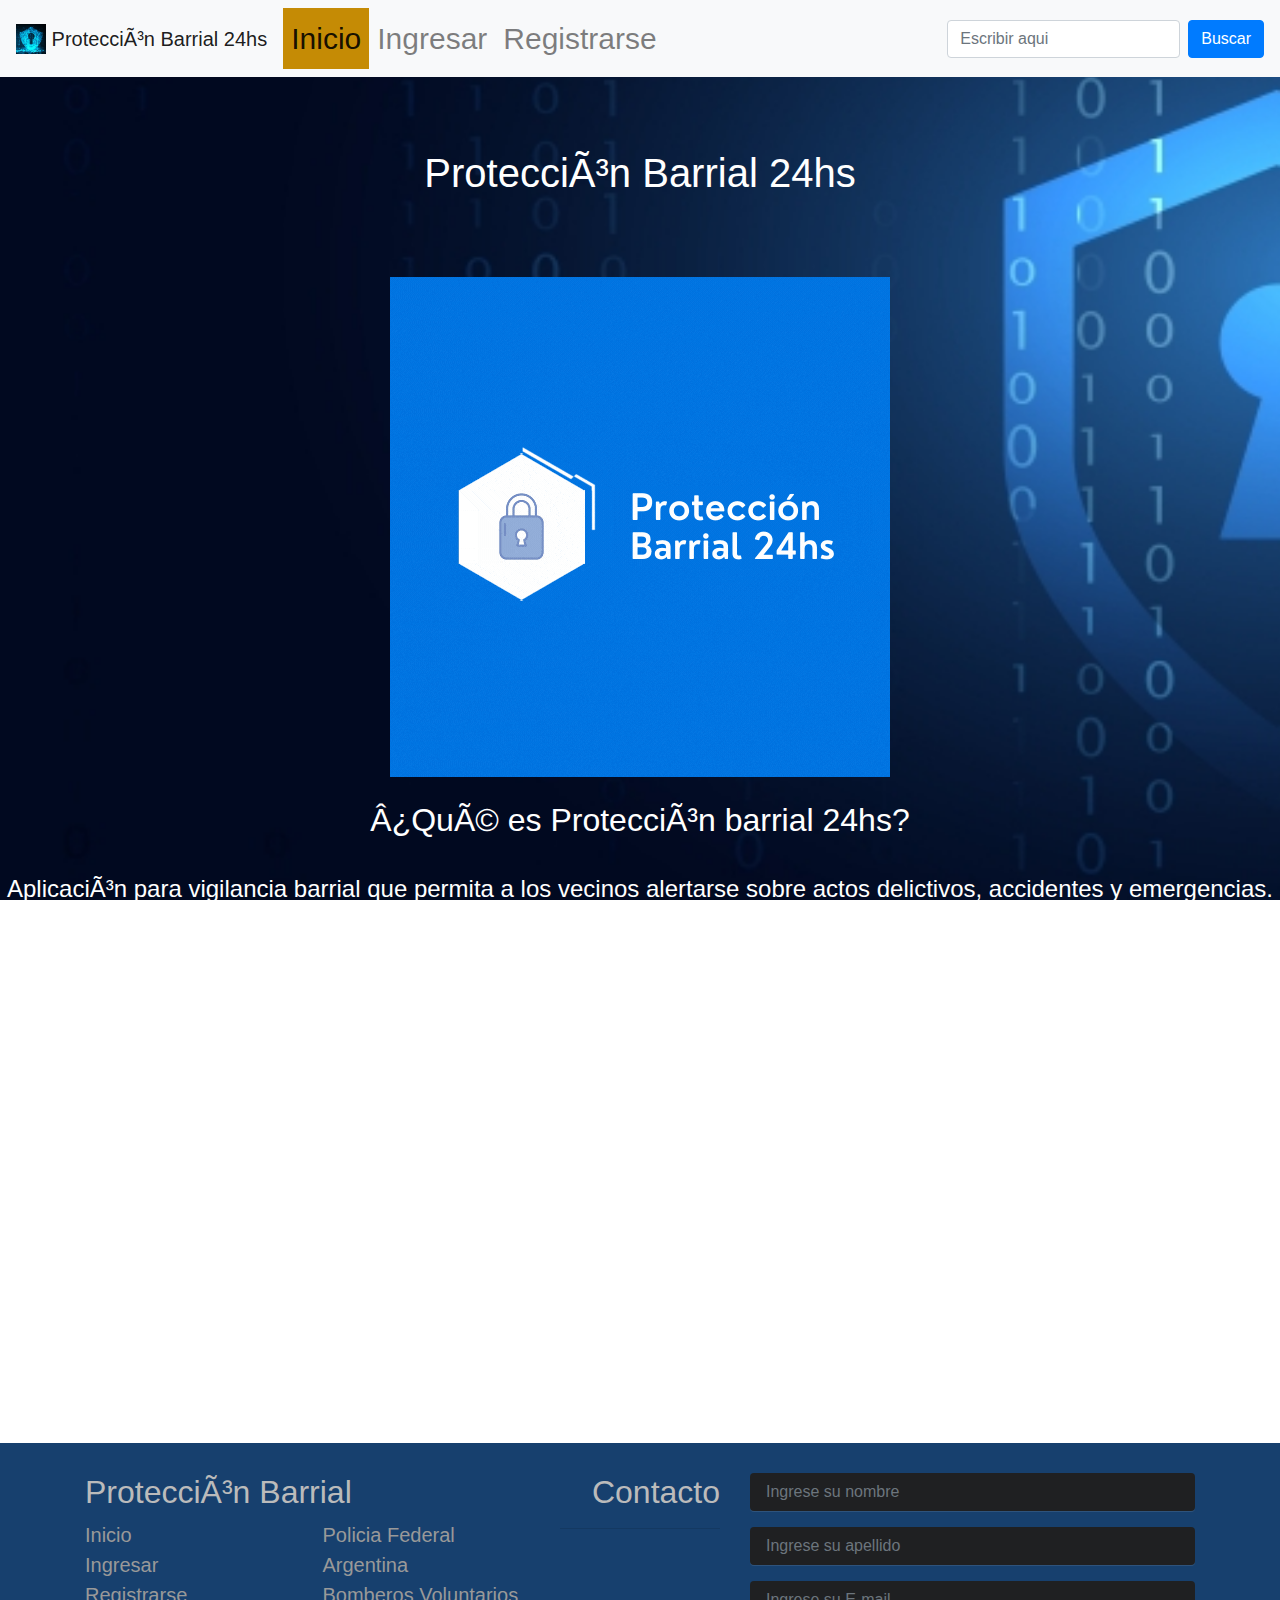
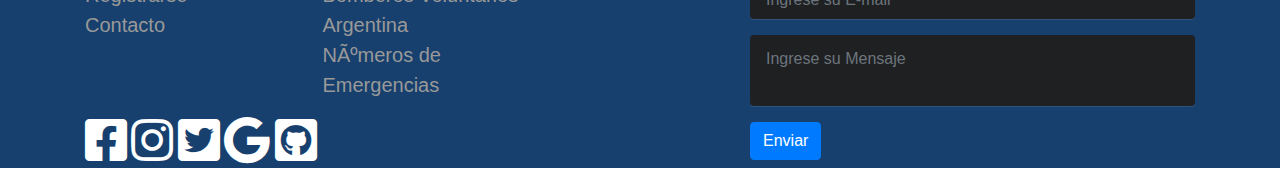
<file: proteccion_barrial/index.html>
<!DOCTYPE hmtl>
<html>
  <head>
    <link rel="shortcut icon" href="img/logoSeguridad.jpeg">
    <meta http-equiv=”Content-Type” content=”text/html; charset=UTF-8″ />
    <html lang="es"></html>
    <meta name="description" content="Protección Barrial APP, una aplicación para mejorar la seguridad en los barrios.">
    <meta name="keywords" content="Protección Barrial APP, seguridad, barrios, seguridad barrial, aplicación seguridad">
    <link rel="stylesheet" href="css/styles.css">
    <title>Inicio - Protección Barrial</title>
    <meta name="viewport" content="width=device-width, initial-scale=1">
    <link rel="stylesheet" href="https://use.fontawesome.com/releases/v5.10.2/css/all.css">
    <!-- agrego bootstrap-->
    <link rel="stylesheet" href="https://stackpath.bootstrapcdn.com/bootstrap/4.4.1/css/bootstrap.min.css">
    <script src="https://code.jquery.com/jquery-3.4.1.slim.min.js"></script>
    <script src="https://cdn.jsdelivr.net/npm/popper.js@1.16.0/dist/umd/popper.min.js"></script>
    <script src="https://stackpath.bootstrapcdn.com/bootstrap/4.4.1/js/bootstrap.min.js"></script>
  </head>
  <div align="center">
  
    <body>
      <header>
        <!-- Menú y titulo-->
        <nav class="navbar navbar-expand-lg navbar-light bg-light">
          <a class="navbar-brand" href="index.html">
            <img src="img/logoSeguridad.jpeg" width="30" height="30" class="d-inline-block align-top" alt="">
            Protección Barrial 24hs
          </a>
          <button class="navbar-toggler" type="button" data-toggle="collapse" data-target="#navbarSupportedContent" aria-controls="navbarSupportedContent" aria-expanded="false" aria-label="Toggle navigation">
            <span class="navbar-toggler-icon"></span>
          </button>
        
          <div class="collapse navbar-collapse" id="navbarSupportedContent">
            <ul class="navbar-nav mr-auto">
              
              <li class="nav-item">
                <a class="nav-link active" id="active" href="index.html">Inicio</a>
              </li>

              <li class="nav-item">
                <a class="nav-link" href="login.html">Ingresar</a>
              </li>
              
              <li class="nav-item">
                <a class="nav-link" href="registro.html">Registrarse</a>
              </li>
            </li>

          </ul>
            <form class="form-inline my-2 my-lg-0">
              <input class="form-control mr-sm-2" type="search" placeholder="Escribir aqui" aria-label="Search">
              <button class="btn btn-primary" type="submit">Buscar</button>
            </form>
          </div>
        </nav>
        <br></br> 
        <h1 >Protección Barrial 24hs</h1>
      
      </header>
      <!-- imagen e introducción -->
      <main>
      <br></br> 
      <br />
      <img src="img/App.gif" class="img-fluid" alt="App" title="Protección Barrial 24hs" />
      <br></br> 
      <h1 style="font-size:200%;">¿Qué es Protección barrial 24hs?</h1><br />
      <p style="font-size:150%;">
        Aplicación para vigilancia barrial que permita a los vecinos alertarse sobre actos delictivos, accidentes y emergencias.
        <br />Con accesos rápidos para comunicarse con servicios de emergencia  (Policía, Bomberos, Ambulancias,etc.).
        <br />También tendrá la posibilidad de compartir la ubicación en tiempo real si así lo desea o requiere. 

      </p>
      <br />
      </main>

      <!--  Google Maps -->
      <section>
        <div class="map-responsive">
          <iframe src="https://www.google.com/maps/embed?pb=!1m14!1m12!1m3!1d27238.85298104437!2d-64.18222762192842!3d-31.41807614885116!2m3!1f0!2f0!3f0!3m2!1i1024!2i768!4f13.1!5e0!3m2!1ses-419!2sar!4v1635097580269!5m2!1ses-419!2sar" width="400" height="300" style="border:0;" allowfullscreen="" loading="lazy"></iframe>
          </div>
      </section>

      <section>
        <p >Su <strong>seguridad</strong> es nuestra prioridad</p>
      </section>

       <!--footer  -->
       <footer class="footer">
        <div class="container">
            <div class="row">
                <div class="col-md-5">
                    <h2>Protección Barrial</h2>
                    <div class="row">
                        <div class="col-6">
                            <ul class="list-unstyled">
                                <li><a href="index.html">Inicio</a></li>
                                <li><a href="login.html">Ingresar</a></li>                                
                                <li><a href="registro.html">Registrarse</a></li>
                                <li><a href="contacto.html">Contacto</a></li>
                                
                            </ul>
                        </div>
                        <!--Enlaces de interes -->
                        <div class="col-6">
                            <ul class="list-unstyled">
                                <li ><a href="https://www.argentina.gob.ar/policia-federal-argentina" target="blank">Policia Federal Argentina</a></li>
                                <li ><a href="https://www.argentina.gob.ar/seguridad/bomberosvoluntarios" target="blank">Bomberos Voluntarios Argentina</a></li>
                                <li ><a href="https://www.argentina.gob.ar/tema/emergencias" target="blank">Números de Emergencias</a></li>
                            </ul>
                        </div> 
                        
                    </div>
                    <!-- Iconos de redes sociales-->
                    <a href="https://www.facebook.com/" target="_blank" class="fab fa-facebook-square" style="font-size: 48px; color: white;"></a>
                    <a href="https://www.instagram.com/?hl=es" target="_blank" class="fab fa-instagram" style="font-size: 48px; color: white;"></a>
                    <a href="https://twitter.com/iniciarsesion?lang=es" target="_blank" class="fab fa-twitter-square" style="font-size: 48px; color: white;"></a>
                    <a href="https://www.google.com/" target="_blank" class="fab fa-google" style="font-size: 48px; color: white;"></a>
                    <a href="https://github.com/" target="_blank" class="fab fa-github-square" style="font-size: 48px; color: white;"></a>
                    <br>
                   
                </div>
                <!-- Formulario de contacto en el footer-->
                <div class="col-md-2">
                    <h2 class="text-md-right">Contacto</h2>
                    <hr>
                </div>
                <div class="col-md-5">
                  <form>
                    <fieldset class="form-group">
                      <input type="text" class="form-control" id="nombre" placeholder="Ingrese su nombre" required>
                    </fieldset>
                    <fieldset class="form-group">
                    <input type="text" class="form-control" id="apellido" placeholder="Ingrese su apellido" required>
                    </fieldset>
                    <fieldset class="form-group">
                        <input type="email" class="form-control" id="email" placeholder="Ingrese su E-mail" required>
                    </fieldset>
                    <fieldset class="form-group">
                        <textarea class="form-control" id="mensaje" placeholder="Ingrese su Mensaje" required></textarea>
                    </fieldset>
                    <fieldset class="form-group text-xs-right ">
                      <button type="submit" class="btn btn-primary" onclick="validarContacto()">Enviar</button>
                    </fieldset>
                  </form>
                    
                </div>
            </div>
        </div>
    </footer>
    
    
    </body>
  </div>
  <script src="js/funcionesGrupo99.js"></script>
</html>
</file>
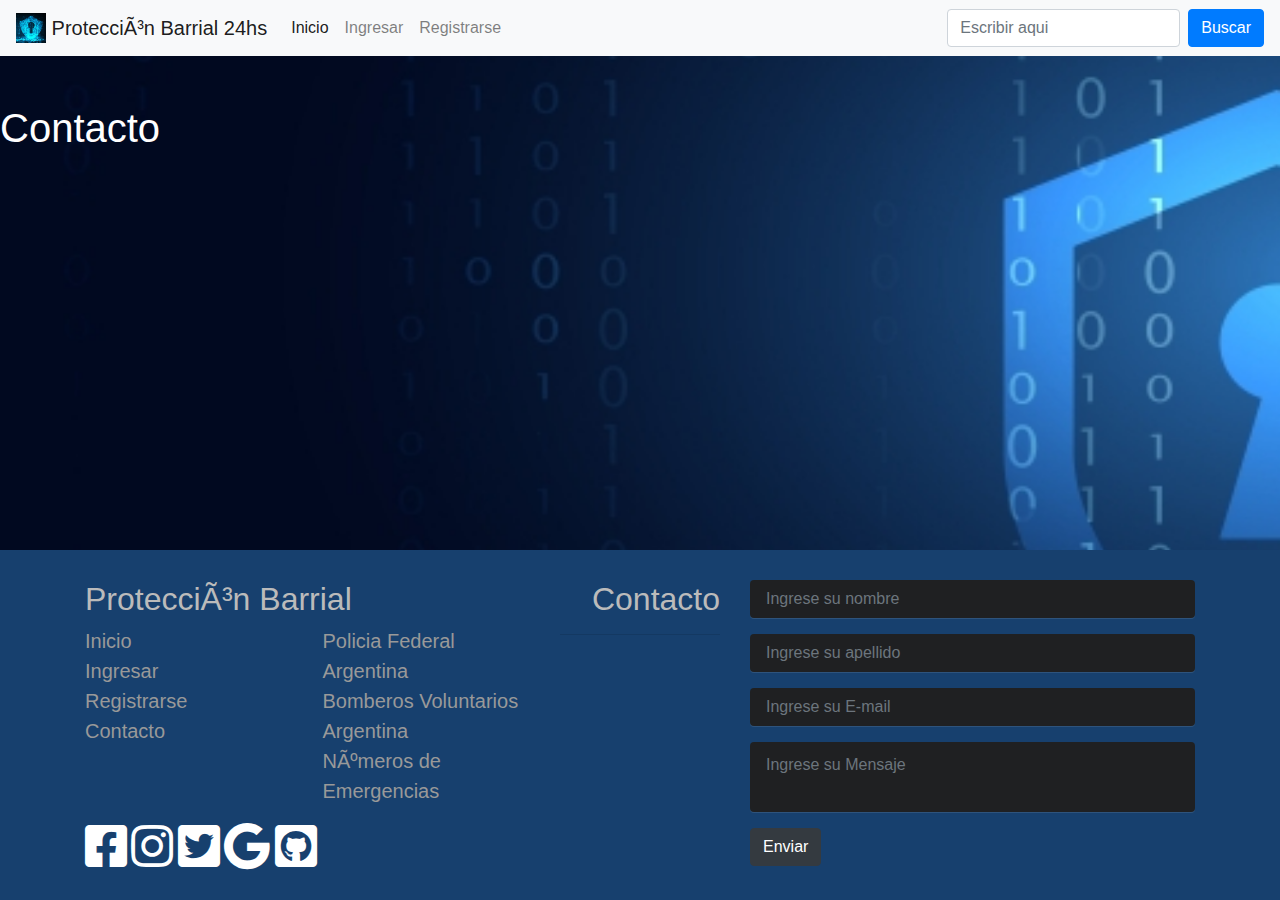
<file: proteccion_barrial/contacto.html>
<!DOCTYPE hmtl>
<html>
  <head>
    <meta http-equiv=”Content-Type” content=”text/html; charset=UTF-8″ />
    <html lang="es"></html>
    <meta name="description" content="Contactá con el equipo de Protección Barrial APP.">
    <meta name="keywords" content="Protección Barrial APP, seguridad, barrios, seguridad barrial, aplicación seguridad">
    <link rel="stylesheet" href="css/contacto.css">
    <title>Contacto</title>
    <link rel="shortcut icon" href="img/logoSeguridad.jpeg">
    <meta name="viewport" content="width=device-width, initial-scale=1">
    <link rel="stylesheet" href="https://use.fontawesome.com/releases/v5.10.2/css/all.css">
    <!-- agrego bootstrap-->
    <link rel="stylesheet" href="https://stackpath.bootstrapcdn.com/bootstrap/4.4.1/css/bootstrap.min.css">
    <script src="https://code.jquery.com/jquery-3.4.1.slim.min.js"></script>
    <script src="https://cdn.jsdelivr.net/npm/popper.js@1.16.0/dist/umd/popper.min.js"></script>
    <script src="https://stackpath.bootstrapcdn.com/bootstrap/4.4.1/js/bootstrap.min.js"></script>
  </head>
  <body>
      <header>
    <nav class="navbar navbar-expand-lg navbar-light bg-light">
      <a class="navbar-brand" href="index.html">
        <img src="img/logoSeguridad.jpeg" width="30" height="30" class="d-inline-block align-top" alt="">
        Protección Barrial 24hs
      </a>
        <button class="navbar-toggler" type="button" data-toggle="collapse" data-target="#navbarSupportedContent" aria-controls="navbarSupportedContent" aria-expanded="false" aria-label="Toggle navigation">
          <span class="navbar-toggler-icon"></span>
        </button>
      
        <div class="collapse navbar-collapse" id="navbarSupportedContent">
          <ul class="navbar-nav mr-auto">
            <li class="nav-item active">
              <a class="nav-link" href="index.html">Inicio <span class="sr-only">(current)</span></a>
            </li>
            <li class="nav-item">
              <a class="nav-link" href="login.html">Ingresar</a>
            </li>
            
            <li class="nav-item">
              <a class="nav-link" href="registro.html">Registrarse</a>
            </li>
          </li>
        </ul>
          <form class="form-inline my-2 my-lg-0">
            <input class="form-control mr-sm-2" type="search" placeholder="Escribir aqui" aria-label="Search">
            <button class="btn btn-primary" type="submit">Buscar</button>
          </form>
        </div>
      </nav>
      <br></br> 
      <h1> Contacto </h1>
      </header>
<!--footer Protección Barrial  -->
<footer class="footer">
  <div class="container">
      <div class="row">
          <div class="col-md-5">
              <h2>Protección Barrial</h2>
              <div class="row">
                  <div class="col-6">
                      <ul class="list-unstyled">
                        <li><a href="index.html">Inicio</a></li>
                        <li><a href="login.html">Ingresar</a></li>                                
                        <li><a href="registro.html">Registrarse</a></li>
                        <li><a href="contacto.html">Contacto</a></li>
                      </ul>
                  </div>
                  <!--Enlaces de interes -->
                  <div class="col-6">
                      <ul class="list-unstyled">
                        <li ><a href="https://www.argentina.gob.ar/policia-federal-argentina" target="blank">Policia Federal Argentina</a></li>
                        <li ><a href="https://www.argentina.gob.ar/seguridad/bomberosvoluntarios" target="blank">Bomberos Voluntarios Argentina</a></li>
                        <li ><a href="https://www.argentina.gob.ar/tema/emergencias" target="blank">Números de Emergencias</a></li>
                      </ul>
                  </div> 
                 
              </div>
              <!-- Iconos de redes sociales-->
              <a href="https://www.facebook.com/" target="_blank" class="fab fa-facebook-square" style="font-size: 48px; color: white;"></a>
              <a href="https://www.instagram.com/?hl=es" target="_blank" class="fab fa-instagram" style="font-size: 48px; color: white;"></a>
              <a href="https://twitter.com/iniciarsesion?lang=es" target="_blank" class="fab fa-twitter-square" style="font-size: 48px; color: white;"></a>
              <a href="https://www.google.com/" target="_blank" class="fab fa-google" style="font-size: 48px; color: white;"></a>
              <a href="https://github.com/" target="_blank" class="fab fa-github-square" style="font-size: 48px; color: white;"></a>
              <br>
              
          </div>
          <!-- Formulario de contacto en el footer-->
          <div class="col-md-2">
              <h2 class="text-md-right">Contacto</h2>
              <hr>
          </div>
          <div class="col-md-5">
              <form>
                  <fieldset class="form-group">
                    <input type="text" class="form-control" id="exampleInputName" placeholder="Ingrese su nombre" required>
                  </fieldset>
                  <fieldset class="form-group">
                  <input type="text" class="form-control" id="exampleInputSurname" placeholder="Ingrese su apellido" required>
                  </fieldset>
                  <fieldset class="form-group">
                      <input type="email" class="form-control" id="exampleInputEmail1" placeholder="Ingrese su E-mail" required>
                  </fieldset>
                  <fieldset class="form-group">
                      <textarea class="form-control" id="exampleMessage" placeholder="Ingrese su Mensaje" required></textarea>
                  </fieldset>
                  <fieldset class="form-group text-xs-right ">
                    <input type="submit" value="Enviar"  class="btn btn-dark"></input>
                  </fieldset>
              </form>
              
          </div>
      </div>
  </div>
</footer>




  </body>
</html>
</file>
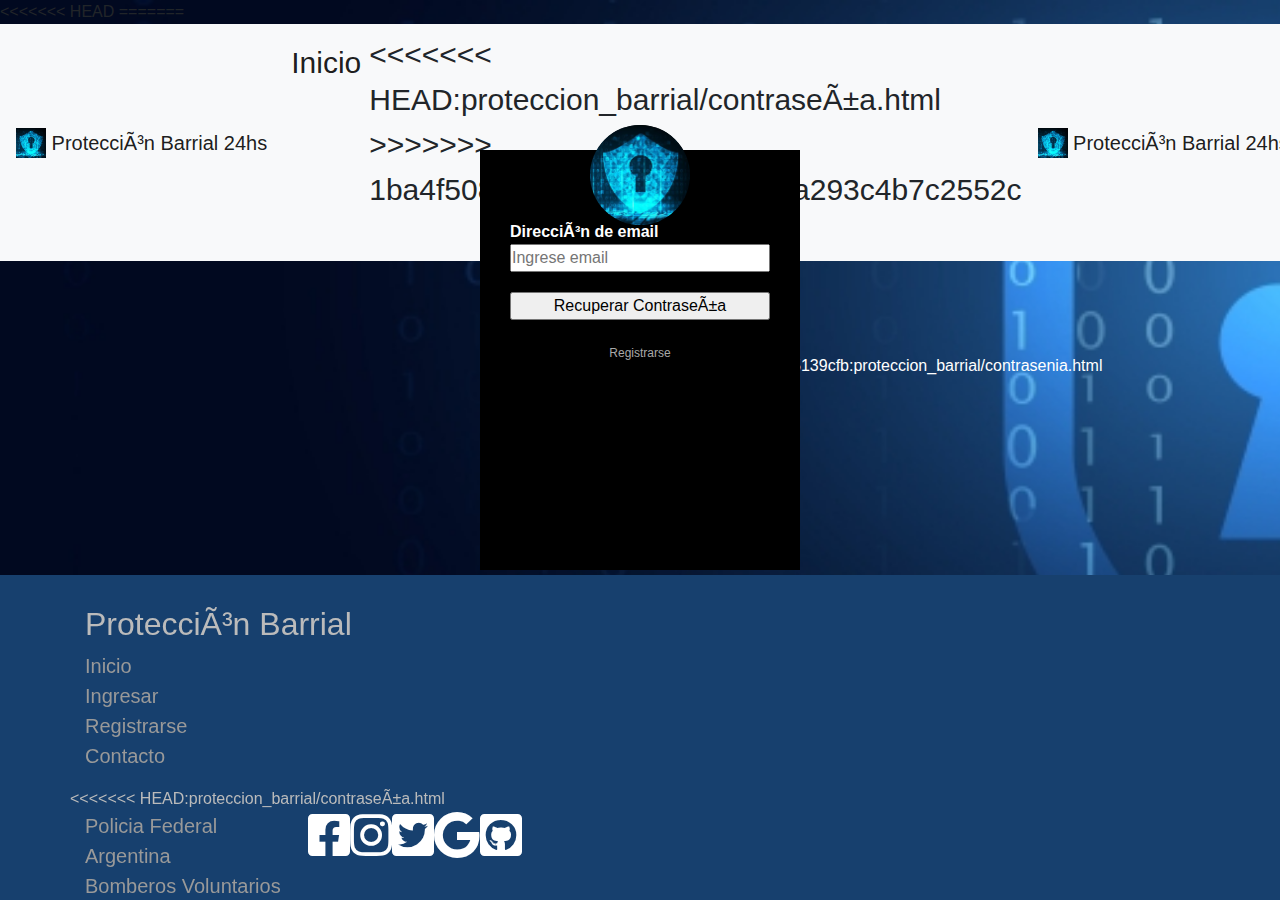
<file: proteccion_barrial/contrasenia.html>
<!DOCTYPE html>
<html>
<<<<<<< HEAD
=======
  <head>
    <link rel="shortcut icon" href="img/logoSeguridad.jpeg">
    <meta http-equiv=”Content-Type” content=”text/html; charset=UTF-8″ />
    <html lang="es"></html>
    <meta name="description" content="Recuperación de contraseña de usuarios de Protección Barrial.">
    <meta name="keywords" content="Protección Barrial APP, seguridad, barrios, seguridad barrial, aplicación seguridad, contraseña">
    <title>Recuperar contraseña - Protección Barrial</title>
    <link rel="stylesheet" href="css/login.css">
    <meta name="viewport" content="width=device-width, initial-scale=1">
    <link rel="stylesheet" href="https://use.fontawesome.com/releases/v5.10.2/css/all.css">
    <!-- agrego bootstrap-->
    <link rel="stylesheet" href="https://stackpath.bootstrapcdn.com/bootstrap/4.4.1/css/bootstrap.min.css">
    <script src="https://code.jquery.com/jquery-3.4.1.slim.min.js"></script>
    <script src="https://cdn.jsdelivr.net/npm/popper.js@1.16.0/dist/umd/popper.min.js"></script>
    <script src="https://stackpath.bootstrapcdn.com/bootstrap/4.4.1/js/bootstrap.min.js"></script>
  </head>
  <body>
    <header>
      <!-- Menu-->
      <nav class="navbar navbar-expand-lg navbar-light bg-light">
        <a class="navbar-brand" href="index.html">
          <img src="img/logoSeguridad.jpeg" width="30" height="30" class="d-inline-block align-top" alt="">
          Protección Barrial 24hs
        </a>
        <button class="navbar-toggler" type="button" data-toggle="collapse" data-target="#navbarSupportedContent" aria-controls="navbarSupportedContent" aria-expanded="false" aria-label="Toggle navigation">
          <span class="navbar-toggler-icon"></span>
        </button>
        <div class="collapse navbar-collapse" id="navbarSupportedContent">
          <ul class="navbar-nav mr-auto">
            
            <li class="nav-item active">
              <a class="nav-link" href="index.html">Inicio </a>
            </li>
<<<<<<< HEAD:proteccion_barrial/contraseña.html
>>>>>>> 1ba4f50805963388d19c8168a8a293c4b7c2552c

<head>
  <link rel="shortcut icon" href="img/logoSeguridad.jpeg">
  <meta http-equiv=”Content-Type” content=”text/html; charset=UTF-8″ />
  <html lang="es">
  </html>
  <meta name="description" content="Inicio de sesión de usuarios de Protección Barrial APP.">
  <meta name="keywords" content="Protección Barrial APP, seguridad, barrios, seguridad barrial, aplicación seguridad">
  <title>Login | Seguridad</title>
  <link rel="stylesheet" href="css/login.css">

  <meta name="viewport" content="width=device-width, initial-scale=1">
  <link rel="stylesheet" href="https://use.fontawesome.com/releases/v5.10.2/css/all.css">
  <!-- agrego bootstrap-->
  <link rel="stylesheet" href="https://stackpath.bootstrapcdn.com/bootstrap/4.4.1/css/bootstrap.min.css">
  <script src="https://code.jquery.com/jquery-3.4.1.slim.min.js"></script>
  <script src="https://cdn.jsdelivr.net/npm/popper.js@1.16.0/dist/umd/popper.min.js"></script>
  <script src="https://stackpath.bootstrapcdn.com/bootstrap/4.4.1/js/bootstrap.min.js"></script>
</head>

<body>
  <header>
    <!-- Menu-->
    <nav class="navbar navbar-expand-lg navbar-light bg-light">
      <a class="navbar-brand" href="index.html">
        <img src="img/logoSeguridad.jpeg" width="30" height="30" class="d-inline-block align-top" alt="">
        Protección Barrial 24hs
      </a>
      <button class="navbar-toggler" type="button" data-toggle="collapse" data-target="#navbarSupportedContent"
        aria-controls="navbarSupportedContent" aria-expanded="false" aria-label="Toggle navigation">
        <span class="navbar-toggler-icon"></span>
      </button>
      <div class="collapse navbar-collapse" id="navbarSupportedContent">
        <ul class="navbar-nav mr-auto">

          <li class="nav-item active">
            <a class="nav-link" href="index.html">Inicio </a>
          </li>

          <li class="nav-item">
            <a class="nav-link" href="registro.html">Registrarse</a>
          </li>


        </ul>
        <form class="form-inline my-2 my-lg-0">
          <input class="form-control mr-sm-2" type="search" placeholder="Escribir aqui" aria-label="Search">
          <button class="btn btn-primary" type="submit">Buscar</button>
=======
            <li class="nav-item">
              <a class="nav-link" href="login.html">Ingresar</a>
            </li>
            <li class="nav-item">
              <a class="nav-link" href="registro.html">Registrarse</a>
            </li>

            
          </ul>
          <form class="form-inline my-2 my-lg-0">
            <input class="form-control mr-sm-2" type="search" placeholder="Escribir aqui" aria-label="Search">
            <button class="btn btn-primary" type="submit">Buscar</button>
          </form>
        </div>
      </nav>
    </header>
      <div class="login-box">
        <img src="img/logoSeguridad.jpeg" class="avatar" alt="Avatar Image">
    
        <!-- Formulario-->
        <form name=form action="inicio sesion">
        <!-- EMAIL INGRESO-->
          <label for="email" >Dirección de email</label>
          <input type="email" id="email" placeholder="Ingrese email" required>
          <center>
          <button type="submit" class="btn btn-primary" onclick="validarEmail()">Recuperar contraseña</button>
          <a href="registro.html">Registrarse</a>
>>>>>>> 92275adf8702c94a6259fc29d785da4c95139cfb:proteccion_barrial/contrasenia.html
        </form>
      </div>
    </nav>
  </header>
  <div class="login-box">
    <img src="img/logoSeguridad.jpeg" class="avatar" alt="Avatar Image">

    <!-- Formulario-->
    <form name=form action="inicio sesion">
      <!-- EMAIL INGRESO-->
      <label for="username">Dirección de email</label>
      <input type="email" id="email" placeholder="Ingrese email" required>

      <input type="button" value="Recuperar Contraseña" onclick="validarEmail()">
      <center>
        <a href="registro.html">Registrarse</a>
    </form>
  </div>
  <br>
  <!--footer Protección Barrial  -->
  <footer class="footer">
    <div class="container">
      <div class="row">
        <div class="col-md-5">
          <h2>Protección Barrial</h2>
          <div class="row">
            <div class="col-6">
              <ul class="list-unstyled">
                <li><a href="index.html">Inicio</a></li>
                <li><a href="login.html">Ingresar</a></li>
                <li><a href="registro.html">Registrarse</a></li>
                <li><a href="contacto.html">Contacto</a></li>
              </ul>
            </div>
<<<<<<< HEAD:proteccion_barrial/contraseña.html
            <!--Enlaces de interes -->
            <div class="col-6">
              <ul class="list-unstyled">
                <li><a href="https://www.argentina.gob.ar/policia-federal-argentina" target="blank">Policia Federal
                    Argentina</a></li>
                <li><a href="https://www.argentina.gob.ar/seguridad/bomberosvoluntarios" target="blank">Bomberos
                    Voluntarios Argentina</a></li>
                <li><a href="https://www.argentina.gob.ar/tema/emergencias" target="blank">Números de Emergencias</a>
                </li>
              </ul>
=======
            <!-- Formulario de contacto en el footer-->
            <div class="col-md-2">
                <h2 class="text-md-right">Contacto</h2>
                <hr>
            </div>
            <div class="col-md-5">
              <form>
                <fieldset class="form-group">
                  <input type="text" class="form-control" id="nombre" placeholder="Ingrese su nombre" required>
                </fieldset>
                <fieldset class="form-group">
                <input type="text" class="form-control" id="apellido" placeholder="Ingrese su apellido" required>
                </fieldset>
                <fieldset class="form-group">
                    <input type="email" class="form-control" id="email" placeholder="Ingrese su E-mail" required>
                </fieldset>
                <fieldset class="form-group">
                    <textarea class="form-control" id="mensaje" placeholder="Ingrese su Mensaje" required></textarea>
                </fieldset>
                <fieldset class="form-group text-xs-right ">
                  <button type="submit" class="btn btn-primary" onclick="validarContacto()">Enviar</button>
                </fieldset>
              </form>
                
>>>>>>> 92275adf8702c94a6259fc29d785da4c95139cfb:proteccion_barrial/contrasenia.html
            </div>

          </div>
          <!-- Iconos de redes sociales-->
          <a href="https://www.facebook.com/" target="_blank" class="fab fa-facebook-square"
            style="font-size: 48px; color: white;"></a>
          <a href="https://www.instagram.com/?hl=es" target="_blank" class="fab fa-instagram"
            style="font-size: 48px; color: white;"></a>
          <a href="https://twitter.com/iniciarsesion?lang=es" target="_blank" class="fab fa-twitter-square"
            style="font-size: 48px; color: white;"></a>
          <a href="https://www.google.com/" target="_blank" class="fab fa-google"
            style="font-size: 48px; color: white;"></a>
          <a href="https://github.com/" target="_blank" class="fab fa-github-square"
            style="font-size: 48px; color: white;"></a>
          <br>

        </div>
        <!-- Formulario de contacto en el footer-->
        <div class="col-md-2">
          <h2 class="text-md-right">Contacto</h2>
          <hr>
        </div>
        <div class="col-md-5">
          <form>
            <fieldset class="form-group">
              <input type="text" class="form-control" id="exampleInputName" placeholder="Ingrese su nombre" required>
            </fieldset>
            <fieldset class="form-group">
              <input type="text" class="form-control" id="exampleInputSurname" placeholder="Ingrese su apellido"
                required>
            </fieldset>
            <fieldset class="form-group">
              <input type="email" class="form-control" id="exampleInputEmail1" placeholder="Ingrese su E-mail" required>
            </fieldset>
            <fieldset class="form-group">
              <textarea class="form-control" id="exampleMessage" placeholder="Ingrese su Mensaje" required></textarea>
            </fieldset>
            <fieldset class="form-group text-xs-right ">
              <input type="submit" value="Enviar" class="btn btn-dark"></input>
            </fieldset>
          </form>

        </div>
      </div>
    </div>
  </footer>

  <script src="js/funcionesGrupo99.js"></script>
</body>

</html>
</file>
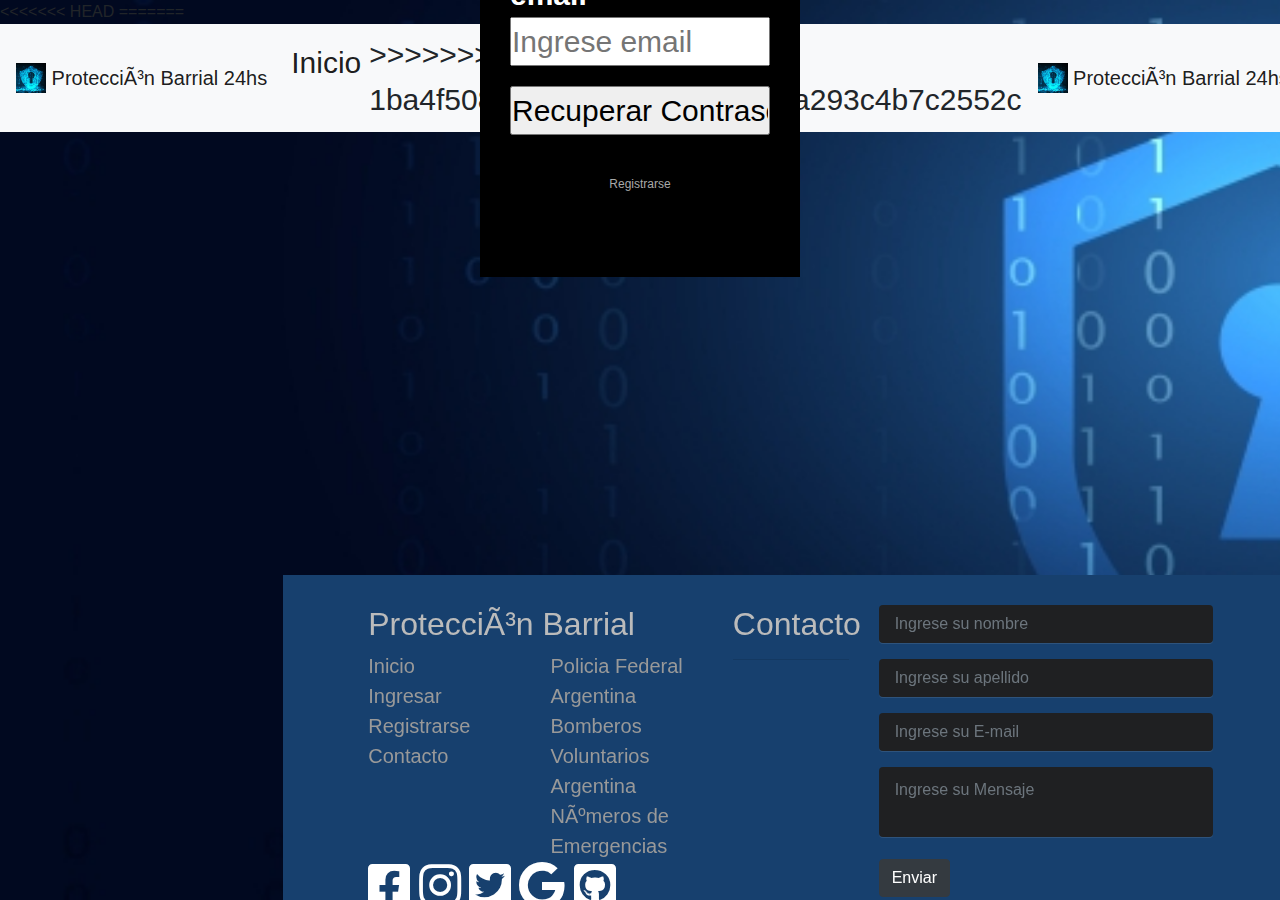
<file: proteccion_barrial/contraseña.html>
<!DOCTYPE html>
<html>
<<<<<<< HEAD
=======
  <head>
    <link rel="shortcut icon" href="img/logoSeguridad.jpeg">
    <meta http-equiv=”Content-Type” content=”text/html; charset=UTF-8″ />
    <html lang="es"></html>
    <meta name="description" content="Inicio de sesión de usuarios de Protección Barrial APP.">
    <meta name="keywords" content="Protección Barrial APP, seguridad, barrios, seguridad barrial, aplicación seguridad">
    <title>Login | Seguridad</title>
    <link rel="stylesheet" href="css/login.css">
    <meta name="viewport" content="width=device-width, initial-scale=1">
    <link rel="stylesheet" href="https://use.fontawesome.com/releases/v5.10.2/css/all.css">
    <!-- agrego bootstrap-->
    <link rel="stylesheet" href="https://stackpath.bootstrapcdn.com/bootstrap/4.4.1/css/bootstrap.min.css">
    <script src="https://code.jquery.com/jquery-3.4.1.slim.min.js"></script>
    <script src="https://cdn.jsdelivr.net/npm/popper.js@1.16.0/dist/umd/popper.min.js"></script>
    <script src="https://stackpath.bootstrapcdn.com/bootstrap/4.4.1/js/bootstrap.min.js"></script>
  </head>
  <body>
    <header>
      <!-- Menu-->
      <nav class="navbar navbar-expand-lg navbar-light bg-light">
        <a class="navbar-brand" href="index.html">
          <img src="img/logoSeguridad.jpeg" width="30" height="30" class="d-inline-block align-top" alt="">
          Protección Barrial 24hs
        </a>
        <button class="navbar-toggler" type="button" data-toggle="collapse" data-target="#navbarSupportedContent" aria-controls="navbarSupportedContent" aria-expanded="false" aria-label="Toggle navigation">
          <span class="navbar-toggler-icon"></span>
        </button>
        <div class="collapse navbar-collapse" id="navbarSupportedContent">
          <ul class="navbar-nav mr-auto">
            
            <li class="nav-item active">
              <a class="nav-link" href="index.html">Inicio </a>
            </li>
>>>>>>> 1ba4f50805963388d19c8168a8a293c4b7c2552c

<head>
  <link rel="shortcut icon" href="img/logoSeguridad.jpeg">
  <meta http-equiv=”Content-Type” content=”text/html; charset=UTF-8″ />
  <html lang="es">
  </html>
  <meta name="description" content="Inicio de sesión de usuarios de Protección Barrial APP.">
  <meta name="keywords" content="Protección Barrial APP, seguridad, barrios, seguridad barrial, aplicación seguridad">
  <title>Login | Seguridad</title>
  <link rel="stylesheet" href="css/login.css">

  <meta name="viewport" content="width=device-width, initial-scale=1">
  <link rel="stylesheet" href="https://use.fontawesome.com/releases/v5.10.2/css/all.css">
  <!-- agrego bootstrap-->
  <link rel="stylesheet" href="https://stackpath.bootstrapcdn.com/bootstrap/4.4.1/css/bootstrap.min.css">
  <script src="https://code.jquery.com/jquery-3.4.1.slim.min.js"></script>
  <script src="https://cdn.jsdelivr.net/npm/popper.js@1.16.0/dist/umd/popper.min.js"></script>
  <script src="https://stackpath.bootstrapcdn.com/bootstrap/4.4.1/js/bootstrap.min.js"></script>
</head>

<body>
  <header>
    <!-- Menu-->
    <nav class="navbar navbar-expand-lg navbar-light bg-light">
      <a class="navbar-brand" href="index.html">
        <img src="img/logoSeguridad.jpeg" width="30" height="30" class="d-inline-block align-top" alt="">
        Protección Barrial 24hs
      </a>
      <button class="navbar-toggler" type="button" data-toggle="collapse" data-target="#navbarSupportedContent"
        aria-controls="navbarSupportedContent" aria-expanded="false" aria-label="Toggle navigation">
        <span class="navbar-toggler-icon"></span>
      </button>
      <div class="collapse navbar-collapse" id="navbarSupportedContent">
        <ul class="navbar-nav mr-auto">

          <li class="nav-item active">
            <a class="nav-link" href="index.html">Inicio </a>
          </li>

          <li class="nav-item">
            <a class="nav-link" href="registro.html">Registrarse</a>
          </li>


        </ul>
        <form class="form-inline my-2 my-lg-0">
          <input class="form-control mr-sm-2" type="search" placeholder="Escribir aqui" aria-label="Search">
          <button class="btn btn-primary" type="submit">Buscar</button>
        </form>
      </div>
    </nav>
  </header>
  <div class="login-box">
    <img src="img/logoSeguridad.jpeg" class="avatar" alt="Avatar Image">

    <!-- Formulario-->
    <form name=form action="inicio sesion">
      <!-- EMAIL INGRESO-->
      <label for="username">Dirección de email</label>
      <input type="email" id="email" placeholder="Ingrese email" required>

      <input type="button" value="Recuperar Contraseña" onclick="validarEmail()">
      <center>
        <a href="registro.html">Registrarse</a>
    </form>
  </div>
  <br>
  <!--footer Protección Barrial  -->
  <footer class="footer">
    <div class="container">
      <div class="row">
        <div class="col-md-5">
          <h2>Protección Barrial</h2>
          <div class="row">
            <div class="col-6">
              <ul class="list-unstyled">
                <li><a href="index.html">Inicio</a></li>
                <li><a href="login.html">Ingresar</a></li>
                <li><a href="registro.html">Registrarse</a></li>
                <li><a href="contacto.html">Contacto</a></li>
              </ul>
            </div>
            <!--Enlaces de interes -->
            <div class="col-6">
              <ul class="list-unstyled">
                <li><a href="https://www.argentina.gob.ar/policia-federal-argentina" target="blank">Policia Federal
                    Argentina</a></li>
                <li><a href="https://www.argentina.gob.ar/seguridad/bomberosvoluntarios" target="blank">Bomberos
                    Voluntarios Argentina</a></li>
                <li><a href="https://www.argentina.gob.ar/tema/emergencias" target="blank">Números de Emergencias</a>
                </li>
              </ul>
            </div>

          </div>
          <!-- Iconos de redes sociales-->
          <a href="https://www.facebook.com/" target="_blank" class="fab fa-facebook-square"
            style="font-size: 48px; color: white;"></a>
          <a href="https://www.instagram.com/?hl=es" target="_blank" class="fab fa-instagram"
            style="font-size: 48px; color: white;"></a>
          <a href="https://twitter.com/iniciarsesion?lang=es" target="_blank" class="fab fa-twitter-square"
            style="font-size: 48px; color: white;"></a>
          <a href="https://www.google.com/" target="_blank" class="fab fa-google"
            style="font-size: 48px; color: white;"></a>
          <a href="https://github.com/" target="_blank" class="fab fa-github-square"
            style="font-size: 48px; color: white;"></a>
          <br>

        </div>
        <!-- Formulario de contacto en el footer-->
        <div class="col-md-2">
          <h2 class="text-md-right">Contacto</h2>
          <hr>
        </div>
        <div class="col-md-5">
          <form>
            <fieldset class="form-group">
              <input type="text" class="form-control" id="exampleInputName" placeholder="Ingrese su nombre" required>
            </fieldset>
            <fieldset class="form-group">
              <input type="text" class="form-control" id="exampleInputSurname" placeholder="Ingrese su apellido"
                required>
            </fieldset>
            <fieldset class="form-group">
              <input type="email" class="form-control" id="exampleInputEmail1" placeholder="Ingrese su E-mail" required>
            </fieldset>
            <fieldset class="form-group">
              <textarea class="form-control" id="exampleMessage" placeholder="Ingrese su Mensaje" required></textarea>
            </fieldset>
            <fieldset class="form-group text-xs-right ">
              <input type="submit" value="Enviar" class="btn btn-dark"></input>
            </fieldset>
          </form>

        </div>
      </div>
    </div>
  </footer>

  <script src="js/funcionesGrupo99.js"></script>
</body>

</html>
</file>
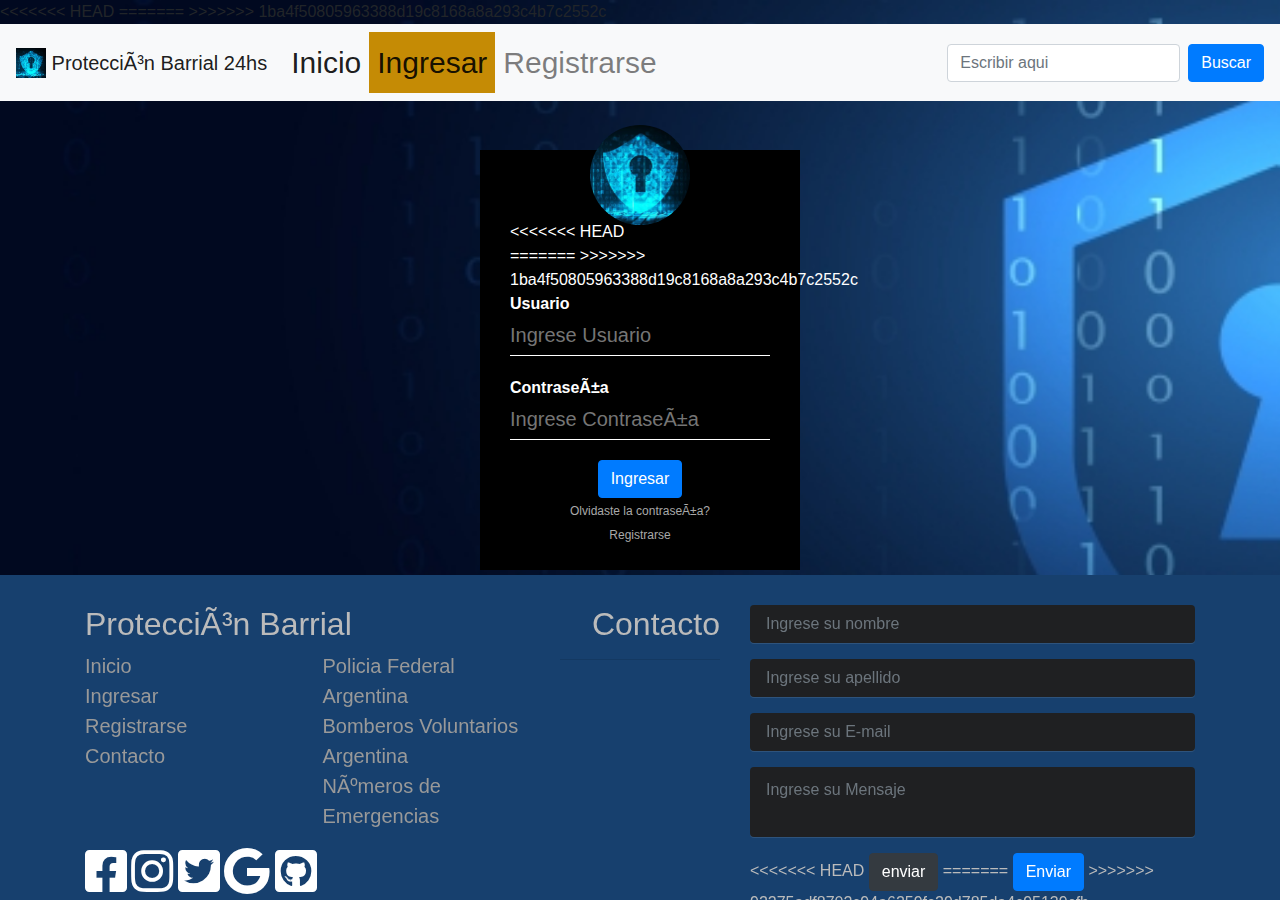
<file: proteccion_barrial/login.html>
<!DOCTYPE html>
<html>
  <head>
    <link rel="shortcut icon" href="img/logoSeguridad.jpeg">
    <meta http-equiv=”Content-Type” content=”text/html; charset=UTF-8″ />
    <html lang="es"></html>
    <meta name="description" content="Inicio de sesión de usuarios de Protección Barrial APP.">
    <meta name="keywords" content="Protección Barrial APP, seguridad, barrios, seguridad barrial, aplicación seguridad">
    <title>Ingresar - Protección Barrial</title>
    <link rel="stylesheet" href="css/login.css">
<<<<<<< HEAD
    
=======
>>>>>>> 1ba4f50805963388d19c8168a8a293c4b7c2552c
    <meta name="viewport" content="width=device-width, initial-scale=1">
    <link rel="stylesheet" href="https://use.fontawesome.com/releases/v5.10.2/css/all.css">
    <!-- agrego bootstrap-->
    <link rel="stylesheet" href="https://stackpath.bootstrapcdn.com/bootstrap/4.4.1/css/bootstrap.min.css">
    <script src="https://code.jquery.com/jquery-3.4.1.slim.min.js"></script>
    <script src="https://cdn.jsdelivr.net/npm/popper.js@1.16.0/dist/umd/popper.min.js"></script>
    <script src="https://stackpath.bootstrapcdn.com/bootstrap/4.4.1/js/bootstrap.min.js"></script>
    <script src="js/funcionesGrupo99.js"></script>
  </head>
  <body>
    <header>
      <!-- Menu-->
      <nav class="navbar navbar-expand-lg navbar-light bg-light">
        <a class="navbar-brand" href="index.html">
          <img src="img/logoSeguridad.jpeg" width="30" height="30" class="d-inline-block align-top" alt="">
          Protección Barrial 24hs
        </a>
        <button class="navbar-toggler" type="button" data-toggle="collapse" data-target="#navbarSupportedContent" aria-controls="navbarSupportedContent" aria-expanded="false" aria-label="Toggle navigation">
          <span class="navbar-toggler-icon"></span>
        </button>
        <div class="collapse navbar-collapse" id="navbarSupportedContent">
          <ul class="navbar-nav mr-auto">
            
            <li class="nav-item active">
              <a class="nav-link" href="index.html">Inicio </a>
            </li>

            <li class="nav-item">
              <a class="nav-link active" id="active" href="login.html">Ingresar</a>
            </li>

            <li class="nav-item">
              <a class="nav-link" href="registro.html">Registrarse</a>
            </li>

            
          </ul>
          <form class="form-inline my-2 my-lg-0">
            <input class="form-control mr-sm-2" type="search" placeholder="Escribir aqui" aria-label="Search">
            <button class="btn btn-primary" type="submit">Buscar</button>
          </form>
        </div>
      </nav>
    </header>
      <div class="login-box">
        <img src="img/logoSeguridad.jpeg" class="avatar" alt="Avatar Image">
<<<<<<< HEAD
    
        <!-- Formulario-->
        

        <form >

        <!-- USUARIO INGRESO-->
=======
         
         <!--Formulario-->
        <form name=form method="post" action="login.php">
         <!--USUARIO INGRESO-->
>>>>>>> 1ba4f50805963388d19c8168a8a293c4b7c2552c
          <label for="username" >Usuario</label>
          <input type="text" name="usuarioF" id="usuario" placeholder="Ingrese Usuario" required> 
         <!--CONTRASEÑA INGRESO-->
          <label for="password">Contraseña</label>
          <input type="password" name="contrasenia" id="contraseña" placeholder="Ingrese Contraseña">
          <center>
          <button type="submit" class="btn btn-primary" onclick="validarLogin()">Ingresar</button>
          <a href="contrasenia.html">Olvidaste la contraseña? </center</a><br>
          <a href="registro.html">Registrarse</a>
        </form>
      </div>
  
      <br>
   <!--footer Protección Barrial  -->
   <footer class="footer">
    <div class="container">
        <div class="row">
            <div class="col-md-5">
                <h2>Protección Barrial</h2>
                <div class="row">
                    <div class="col-6">
                        <ul class="list-unstyled">
                          <li><a href="index.html">Inicio</a></li>
                          <li><a href="login.html">Ingresar</a></li>                                
                          <li><a href="registro.html">Registrarse</a></li>
                          <li><a href="contacto.html">Contacto</a></li>
                        </ul>
                    </div>
                    <!--Enlaces de interes -->
                    <div class="col-6">
                        <ul class="list-unstyled">
                          <li ><a href="https://www.argentina.gob.ar/policia-federal-argentina" target="blank">Policia Federal Argentina</a></li>
                          <li ><a href="https://www.argentina.gob.ar/seguridad/bomberosvoluntarios" target="blank">Bomberos Voluntarios Argentina</a></li>
                          <li ><a href="https://www.argentina.gob.ar/tema/emergencias" target="blank">Números de Emergencias</a></li>
                        </ul>
                    </div> 
                    
                </div>
                <!-- Iconos de redes sociales-->
                <a href="https://www.facebook.com/" target="_blank" class="fab fa-facebook-square" style="font-size: 48px; color: white;"></a>
                <a href="https://www.instagram.com/?hl=es" target="_blank" class="fab fa-instagram" style="font-size: 48px; color: white;"></a>
                <a href="https://twitter.com/iniciarsesion?lang=es" target="_blank" class="fab fa-twitter-square" style="font-size: 48px; color: white;"></a>
                <a href="https://www.google.com/" target="_blank" class="fab fa-google" style="font-size: 48px; color: white;"></a>
                <a href="https://github.com/" target="_blank" class="fab fa-github-square" style="font-size: 48px; color: white;"></a>
                <br>
                
            </div>
            <!-- Formulario  en el footer de contacto -->
            <div class="col-md-2">
                <h2 class="text-md-right">Contacto</h2>
                <hr>
            </div>
            <div class="col-md-5">
              <form>
                <fieldset class="form-group">
                  <input type="text" class="form-control" id="nombre" placeholder="Ingrese su nombre" required>
                </fieldset>
                <fieldset class="form-group">
                <input type="text" class="form-control" id="apellido" placeholder="Ingrese su apellido" required>
                </fieldset>
                <fieldset class="form-group">
                    <input type="email" class="form-control" id="email" placeholder="Ingrese su E-mail" required>
                </fieldset>
                <fieldset class="form-group">
                    <textarea class="form-control" id="mensaje" placeholder="Ingrese su Mensaje" required></textarea>
                </fieldset>
                <fieldset class="form-group text-xs-right ">
<<<<<<< HEAD
                  <input type="submit" value="enviar"  class="btn btn-dark"></input>
=======
                  <button type="submit" class="btn btn-primary" onclick="validarContacto()">Enviar</button>
>>>>>>> 92275adf8702c94a6259fc29d785da4c95139cfb
                </fieldset>
              </form>
                
            </div>
        </div>
    </div>
    </footer>

  <script src="js/funcionesGrupo99.js"></script>
  </body>
  <script src="js/funcionesGrupo99.js"></script>
</html>
</file>
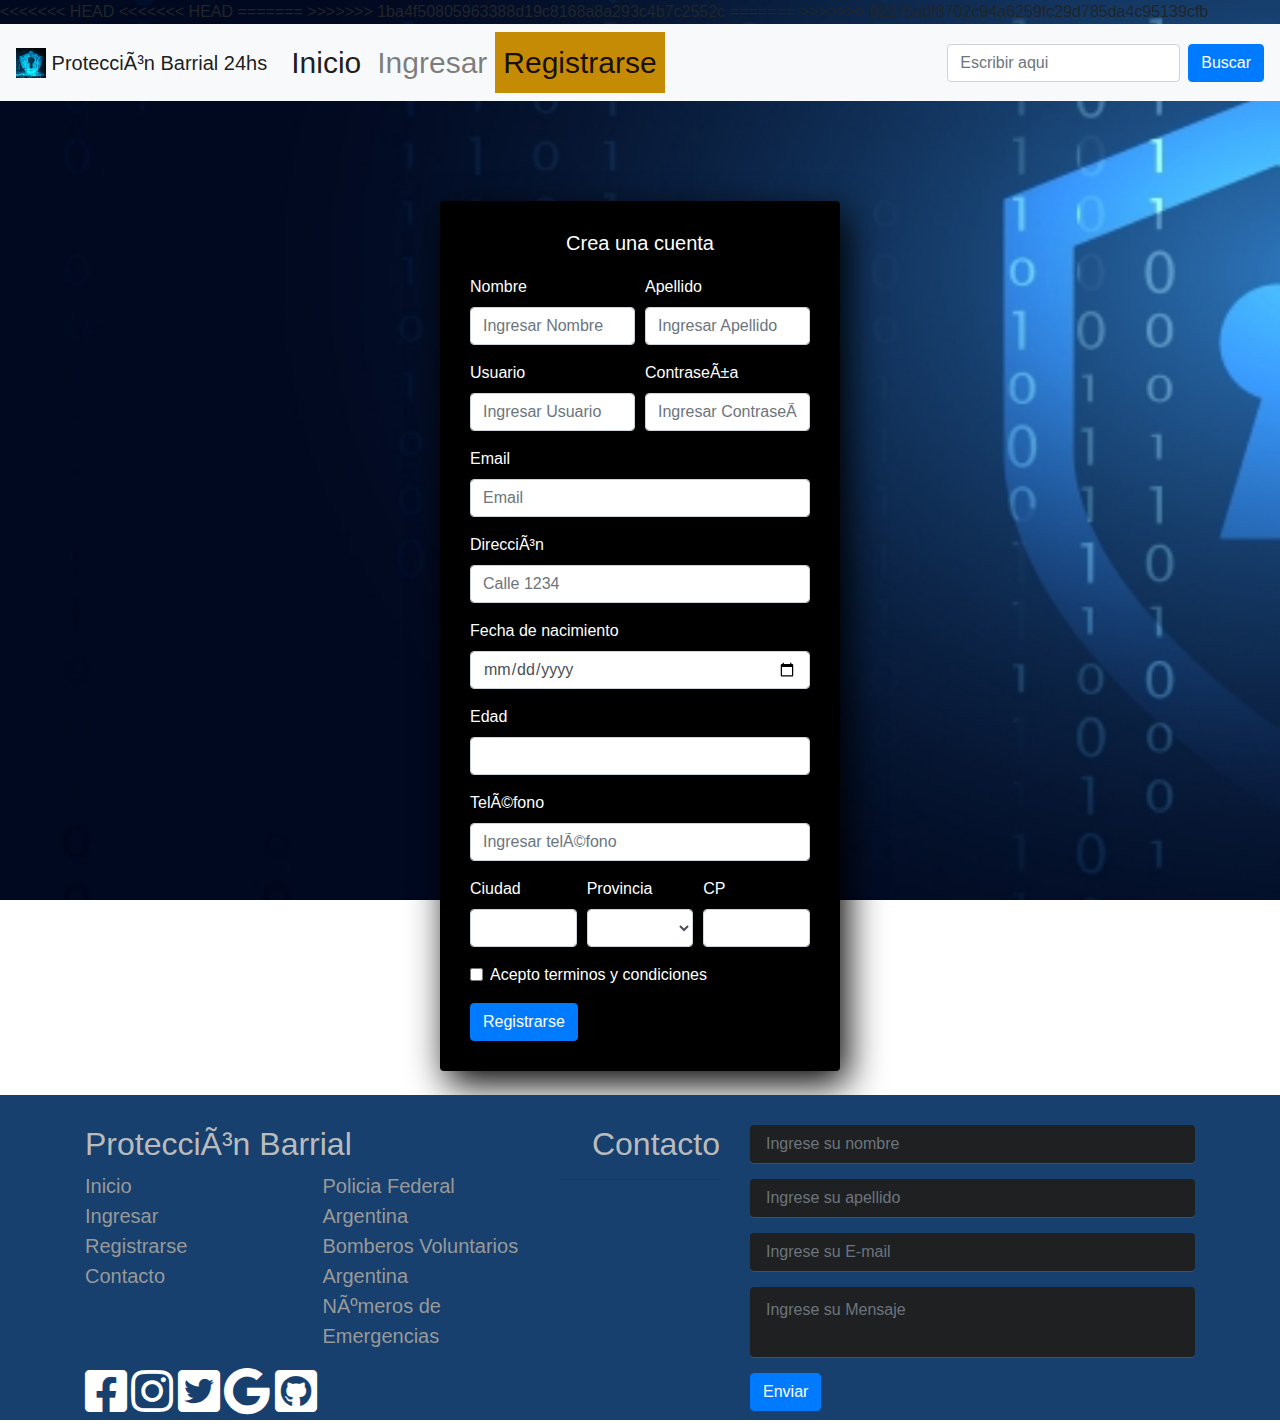
<file: proteccion_barrial/registro.html>
<!DOCTYPE html>
<html>
<head>
  <link rel="shortcut icon" href="img/logoSeguridad.jpeg">
  <meta http-equiv=”Content-Type” content=”text/html; charset=UTF-8″ />
  <html lang="es"></html>
  <meta name="description" content="Registro de usuarios de Protección Barrial APP.">
  <meta name="keywords" content="Protección Barrial APP, seguridad, barrios, seguridad barrial, aplicación seguridad">
  <link rel="stylesheet" href="css/registro.css">
<<<<<<< HEAD
  <title>Formulario Registro</title>
<<<<<<< HEAD
  
=======
>>>>>>> 1ba4f50805963388d19c8168a8a293c4b7c2552c
=======
  <title>Registro - Protección Barrial</title>
>>>>>>> 92275adf8702c94a6259fc29d785da4c95139cfb
  <meta name="viewport" content="width=device-width, initial-scale=1">
  <link rel="stylesheet" href="https://use.fontawesome.com/releases/v5.10.2/css/all.css">
  <!-- agrego bootstrap-->
    <link rel="stylesheet" href="https://stackpath.bootstrapcdn.com/bootstrap/4.4.1/css/bootstrap.min.css">
    <script src="https://code.jquery.com/jquery-3.4.1.slim.min.js"></script>
    <script src="https://cdn.jsdelivr.net/npm/popper.js@1.16.0/dist/umd/popper.min.js"></script>
    <script src="https://stackpath.bootstrapcdn.com/bootstrap/4.4.1/js/bootstrap.min.js"></script>
   
</head>
<body>
  <header>
    <!-- Menu-->
    <nav class="navbar navbar-expand-lg navbar-light bg-light">
      <a class="navbar-brand" href="index.html">
        <img src="img/logoSeguridad.jpeg" width="30" height="30" class="d-inline-block align-top" alt="">
        Protección Barrial 24hs
      </a>
      <button class="navbar-toggler" type="button" data-toggle="collapse" data-target="#navbarSupportedContent" aria-controls="navbarSupportedContent" aria-expanded="false" aria-label="Toggle navigation">
        <span class="navbar-toggler-icon"></span>
      </button>
    
      <div class="collapse navbar-collapse" id="navbarSupportedContent">
        <ul class="navbar-nav mr-auto">
          <li class="nav-item active">
            <a class="nav-link" href="index.html">Inicio <span class="sr-only">(current)</span></a>
          </li>
          <li class="nav-item">
            <a class="nav-link" href="login.html">Ingresar</a>
          </li>
          <li class="nav-item">
            <a class="nav-link active" id="active" href="registro.html">Registrarse</a>
          </li>

      </ul>
        <form class="form-inline my-2 my-lg-0">
          <input class="form-control mr-sm-2" type="search" placeholder="Escribir aqui" aria-label="Search">
          <button class="btn btn-primary" type="submit">Buscar</button>
        </form>
      </div>
    </nav>
  </header>
  <!-- Formulario de registro-->
  <section class="form-register">
    <form id="form" action="envio-contacto.php" method="post" class="needs-validation" novalidate>
      <center><h4>Crea una cuenta</center></h4>
      <div class="form-row">
         
        <div class="form-group col-md-6">
          <label for="inputNombre">Nombre</label>
          <input type="text" name="nombre" class="form-control" id="nombre" placeholder="Ingresar Nombre" required>
          <div class="valid-feedback">ok </div>
          <div class="invalid-feedback">Campo obligatorio</div>
        </div>
        <div class="form-group col-md-6">
          <label for="inputApellido">Apellido</label>
          <input type="text" name="apellido" class="form-control" id="apellido" placeholder="Ingresar Apellido" required>
          <div class="valid-feedback">ok </div>
          <div class="invalid-feedback">Campo obligatorio</div>
        </div>
        <div class="form-group col-md-6">
          <label for="inputUsuario">Usuario</label>
          <input type="text" name="usuarioF" class="form-control" id="usuario" placeholder="Ingresar Usuario" required>
          <div class="valid-feedback">ok </div>
          <div class="invalid-feedback">Campo obligatorio</div>
        </div>
        <div class="form-group col-md-6">
          <label for="inputContraseña">Contraseña</label>
          <input type="password" name="contrasenia" class="form-control" id="contraseña" placeholder="Ingresar Contraseña" required>
          <div class="valid-feedback">ok </div>
          <div class="invalid-feedback">Campo obligatorio</div>
        </div>
        <div class="form-group col-md-12">
          <label for="inputEmail4">Email</label>
          <input type="email" name="email" class="form-control" id="email" placeholder="Email" required>
          <div class="valid-feedback">ok </div>
          <div class="invalid-feedback">Campo obligatorio</div>
        </div>
      </div>
      <div class="form-group">
        <label for="inputDireccion">Dirección</label>
        <input type="text" name="direccion" class="form-control" id="direccion" placeholder="Calle 1234" required>
        <div class="valid-feedback">ok </div>
          <div class="invalid-feedback">Campo obligatorio</div>
      </div>
      <div class="form-group">
        <label for="inputFecha">Fecha de nacimiento</label>
        <input type="date" name="fecha" class="form-control" id="nacimiento" placeholder="Ingresar fecha de nacimiento" required>
        <div class="valid-feedback">ok </div>
          <div class="invalid-feedback">Campo obligatorio</div>
      </div>
      <div class="form-group">
        <label for="inputNombre">Edad</label>
        <input type="text" name="edad" class="form-control" id="edad" onclick="calcularEdad()" value=" " required>
        <div class="valid-feedback">ok </div>
        <div class="invalid-feedback">Campo obligatorio</div>
      </div>
      <div class="form-group">
        <label for="inputDireccion">Teléfono</label>
        <input type="text" name="telefono" class="form-control" id="telefono" placeholder="Ingresar teléfono" required>
        <div class="valid-feedback">ok </div>
          <div class="invalid-feedback">Campo obligatorio</div>
      </div>
      <div class="form-row">
        <div class="form-group col-md-4">
          <label for="inputCiudad">Ciudad</label>
          <input type="text" name="ciudad" class="form-control" id="ciudad" required>
          <div class="valid-feedback">ok </div>
          <div class="invalid-feedback">Campo obligatorio</div>
        </div>
        <div class="form-group col-md-4">
          <label for="inputProvincia">Provincia</label>
          <select id="inputProvincia" name="provincia" class="form-control" required>
            <option selected> </option>
            <option>Cordoba</option>
            <option>Mendoza</option>
            <option>Tucuman</option>
            <option>Etc...</option>
          <div class="valid-feedback">ok </div>
          <div class="invalid-feedback">Campo obligatorio</div>
          </select>
        </div>
        <div class="form-group col-md-4">
          <label for="inputCp">CP </label>
          <input type="number" name="cp" class="form-control" id="inputCp" required>
          <div class="valid-feedback">ok </div>
          <div class="invalid-feedback">Campo obligatorio</div>
        </div>
      </div>
      <div class="form-group">
        <div class="form-check">
          <input class="form-check-input" type="checkbox" id="gridCheck" required>
          <label class="form-check-label" for="gridCheck" >
            Acepto terminos y condiciones
          </label>
          <div class="invalid-feedback">Acepte terminos y condiciones para poder continuar</div>
        </div>
      </div>
      <button type="submit" class="btn btn-primary" onclick="validarInfo()">Registrarse</button>
    </form>
  </section>
  
  <br>
 <!--footer Protección Barrial  -->
 <footer class="footer">
  <div class="container">
      <div class="row">
          <div class="col-md-5">
              <h2>Protección Barrial</h2>
              <div class="row">
                  <div class="col-6">
                      <ul class="list-unstyled">
                        <li><a href="index.html">Inicio</a></li>
                        <li><a href="login.html">Ingresar</a></li>                                
                        <li><a href="registro.html">Registrarse</a></li>
                        <li><a href="contacto.html">Contacto</a></li>
                      </ul>
                  </div>
                  <!--Enlaces de interes -->
                  <div class="col-6">
                      <ul class="list-unstyled">
                        <li ><a href="https://www.argentina.gob.ar/policia-federal-argentina" target="blank">Policia Federal Argentina</a></li>
                        <li ><a href="https://www.argentina.gob.ar/seguridad/bomberosvoluntarios" target="blank">Bomberos Voluntarios Argentina</a></li>
                        <li ><a href="https://www.argentina.gob.ar/tema/emergencias" target="blank">Números de Emergencias</a></li>
                      </ul>
                  </div> 
                  
              </div>
              <!-- Iconos de redes sociales-->
              <a href="https://www.facebook.com/" target="_blank" class="fab fa-facebook-square" style="font-size: 48px; color: white;"></a>
              <a href="https://www.instagram.com/?hl=es" target="_blank" class="fab fa-instagram" style="font-size: 48px; color: white;"></a>
              <a href="https://twitter.com/iniciarsesion?lang=es" target="_blank" class="fab fa-twitter-square" style="font-size: 48px; color: white;"></a>
              <a href="https://www.google.com/" target="_blank" class="fab fa-google" style="font-size: 48px; color: white;"></a>
              <a href="https://github.com/" target="_blank" class="fab fa-github-square" style="font-size: 48px; color: white;"></a>
              <br>
              
          </div>
          <!-- Formulario de contacto en el footer-->
          <div class="col-md-2">
              <h2 class="text-md-right">Contacto</h2>
              <hr>
          </div>
          <div class="col-md-5">
            <form>
              <fieldset class="form-group">
                <input type="text" class="form-control" id="nombre" placeholder="Ingrese su nombre" required>
              </fieldset>
              <fieldset class="form-group">
              <input type="text" class="form-control" id="apellido" placeholder="Ingrese su apellido" required>
              </fieldset>
              <fieldset class="form-group">
                  <input type="email" class="form-control" id="email" placeholder="Ingrese su E-mail" required>
              </fieldset>
              <fieldset class="form-group">
                  <textarea class="form-control" id="mensaje" placeholder="Ingrese su Mensaje" required></textarea>
              </fieldset>
              <fieldset class="form-group text-xs-right ">
                <button type="submit" class="btn btn-primary" onclick="validarContacto()">Enviar</button>
              </fieldset>
            </form>
              
          </div>
      </div>
  </div>
</footer>
</body>
<script src="js/funcionesGrupo99.js"></script>
</html>
</file>
<file: proteccion_barrial/css/styles.css>
* {
  margin: 0;
  padding: 0;
  box-sizing: border-box;
}
body {
   background: url(../img/fondoSeg.jpg) no-repeat center top ;
   margin: 0;
   padding: 0;
   background-size: cover;
   font-family: 'Gill Sans', 'Gill Sans MT', Calibri, 'Trebuchet MS', sans-serif;
   background-attachment: fixed;
}

header{
  margin-top: 0px;
  color: white;
  font-size: 24px;
}
nav{
  font-size: 30px;
}

h1,p{
  color: white;
}

  #active{
    background-color: #c58b05;
  }

  li a:hover {
    background-color: rgb(35, 117, 248);
  }

  /*  Google Maps -*/
  .map-responsive{

    overflow:hidden;

    padding-bottom:30%;

    position:relative;

    height:0%;

}

.map-responsive iframe{
  

    left: 0;

    top:0;

    height:100%;

    width:100%;

    position:absolute;

}
 /*Footer*/

.footer {
  position: relative;
  bottom: 0;
  width: 100%;
  /* Establece la altura fija del pie de página */
  height: 325px;
}

/* Pie de página más alto en pantallas pequeñas */
@media (max-width: 34em) {
    body {
      margin-bottom: 500px;
    }
    .footer {
      height: 300px;
    }
}

/* Estilo y color del pie de página adhesivo */
footer {
  padding-top: 30px;
  padding-block-end: 15rem;
  background-color: #17406e;
  color: #bbb;
  text-align: left;
}

footer a {
  color: #999;
  text-decoration:none;
}

footer a:hover, footer a:focus {
  color: #aaa;
  text-decoration:none;
  border-bottom:1px dotted #999;
}

footer .form-control {
    background-color: #1f2022;
    box-shadow: 0 1px 0 0 rgba(255, 255, 255, 0.1);
    border: none;
    resize: none;
    color: #d1d2d2;
    padding: 0.7em 1em;
}
.nav-item{
  color: white;
}
.list-unstyled{
  font-size: 20px;
}
</file>
<file: proteccion_barrial/css/contacto.css>
body {
    background: url(../img/fondoSeg.jpg) no-repeat center top ;
    margin: 0;
    padding: 0;
    background-size: cover;
    font-family: 'Gill Sans', 'Gill Sans MT', Calibri, 'Trebuchet MS', sans-serif;
    background-attachment: fixed;
 }
 h1{
     color: white;
 }
/*Footer*/

.footer {
    position: fixed;
    bottom: 0;
    width: 100%;
    /* Establece la altura fija del pie de página */
    height: 350px;
  }
  
  /* Pie de página más alto en pantallas pequeñas */
  @media (max-width: 34em) {
      body {
        margin-bottom: 500px;
      }
      .footer {
        height: 500px;
      }
  }
  
  /* Estilo y color del pie de página adhesivo */
  footer {
    padding-top: 30px;
    padding-block-end: 15rem;
    background-color: #17406e;
    color: #bbb;
  }
  
  footer a {
    color: #999;
    text-decoration:none;
  }
  
  footer a:hover, footer a:focus {
    color: #aaa;
    text-decoration:none;
    border-bottom:1px dotted #999;
  }
  
  footer .form-control {
      background-color: #1f2022;
      box-shadow: 0 1px 0 0 rgba(255, 255, 255, 0.1);
      border: none;
      resize: none;
      color: #d1d2d2;
      padding: 0.7em 1em;
  }
  .nav-item{
    color: white;
  }
  .list-unstyled{
    font-size: 20px;
  }
</file>
<file: proteccion_barrial/css/login.css>
* {
  margin: 0;
  padding: 0;
  box-sizing: border-box;

}
body {

  background: url(../img/fondoSeg.jpg) no-repeat center top ;
  margin: 0;
  padding: 0;
  background-size: cover;
  font-family: 'Gill Sans', 'Gill Sans MT', Calibri, 'Trebuchet MS', sans-serif;
  background-attachment: fixed;
}

nav{
  font-size: 30px;
}

#active{
  background-color: #c58b05;
}

li a:hover {
  background-color: rgb(35, 117, 248);
}

.login-box {
  width: 320px;
  height: 420px;
  background: #000;
  color: #fff;
  top: 40%;
  left: 50%;
  position: absolute;
  transform: translate(-50%, -50%);
  box-sizing: border-box;
  padding: 70px 30px;
}
.login-box .avatar {
  width: 100px;
  height: 100px;
  border-radius: 50%;
  position: absolute;
  top: -25px;
  left: calc(50% - 50px);
}

.login-box h1 {
  margin: 0;
  padding: 0 0 20px;
  text-align: center;
  font-size: 20px;
}

.login-box label {
  margin: 0;
  padding: 0;
  font-weight: bold;
  display: block;
}

.login-box input {
  width: 100%;
  margin-bottom: 20px;
}

.login-box input[type="text"], .login-box input[type="password"], .login-box input [type="email"] {
  border: none;
  border-bottom: 1px solid #fff;
  background: transparent;
  outline: none;
  height: 40px;
  color: #fff;
  font-size: 20px;
}

.login-box input[type="submit"] {
  border: none;
  outline: none;
  height: 40px;
  background: #1f53c5;
  color: #fff;
  font-size: 20px;
  border-radius: 20px;
}

.login-box input[type="submit"]:hover {
  cursor: pointer;
  background: #ffc107;
  color: #000;
}

.login-box a {
  text-decoration: none;
  font-size: 12px;
  line-height: 20px;
  color: darkgrey;
}

.login-box a:hover {
  color: #fff;
}

.login-box button {
  display: flex;
  align-items: center;
  justify-content: center;
}

/*Footer*/

.footer {
  position: fixed;
  bottom: 0;
  width: 100%;
  /* Establece la altura fija del pie de página */
  height: 325px;
}

/* Pie de página más alto en pantallas pequeñas */
@media (max-width: 34em) {
    body {
      margin-bottom: 500px;
    }
    .footer {
      height: 250px;
    }
}

/* Estilo y color del pie de página adhesivo */
footer {
  padding-top: 30px;
  padding-block-end: 15rem;
  background-color: #17406e;
  color: #bbb;
  text-align: left;
}

footer a {
  color: #999;
  text-decoration:none;
}

footer a:hover, footer a:focus {
  color: #aaa;
  text-decoration:none;
  border-bottom:1px dotted #999;
}

footer .form-control {
    background-color: #1f2022;
    box-shadow: 0 1px 0 0 rgba(255, 255, 255, 0.1);
    border: none;
    resize: none;
    color: #d1d2d2;
    padding: 0.7em 1em;
}
.nav-item{
  color: white;
}
.list-unstyled{
  font-size: 20px;
}

.ok {
	text-align: center;
	width: 100%;
	padding: 12px;
	background-color: #1e6;
	color: #fff
}

.bad {
	text-align: center;
	width: 100%;
	padding: 12px;
	background-color: #a22;
	color: #fff
}
</file>
<file: proteccion_barrial/css/registro.css>
* {
  margin: 0;
  padding: 0;
  box-sizing: border-box;

}

body {
  background: url(../img/fondoSeg.jpg) no-repeat center top ;
   margin: 0;
   padding: 0;
   background-size: cover;
   font-family: 'Gill Sans', 'Gill Sans MT', Calibri, 'Trebuchet MS', sans-serif;
   background-attachment: fixed;
}

nav{
  font-size: 30px;
}

#active{
  background-color: #c58b05;
}

li a:hover {
  background-color: rgb(35, 117, 248);
}

.form-register {
  width: 400px;
  background: #000;
  padding: 30px;
  margin: auto;
  margin-top: 100px;
  border-radius: 4px;
  color: #fff;
  box-shadow: 7px 13px 37px #000;

}

.form-register h4 {
  font-size: 20px;
  margin-bottom: 20px;
}

.controls {
  width: 100%;
  background: #000;
  padding: 10px;
  border-radius: 4px;
  margin-bottom: 16px;
  border: 1px solid #1f53c5;
  font-family: 'calibri';
  font-size: 20px;
  color: white;
}

.form-register p {
  
  text-align: center;
  font-size: 20px;
  line-height: 40px;
}

.form-register a {
  color: white;
  text-decoration: none;
}

.form-register a:hover {
  color: white;
  text-decoration: underline;
}

.form-register .botons  {
  border: none;
  cursor: pointer;
  background: #1f53c5;
  width: 100%;
  border: none;
  padding: 12px;
  color: #fff;
  margin: 16px 0;
  font-size: 20px;
  border-radius: 20px;
}
.form-register input[type="submit"]:hover {
  cursor: pointer;
  background: #ffc107;
  color: #000;
}
/*Footer*/

.footer {
  position: relative;
  bottom: 0;
  width: 100%;
  /* Establece la altura fija del pie de página */
  height: 325px;
}

/* Pie de página más alto en pantallas pequeñas */
@media (max-width: 34em) {
    body {
      margin-bottom: 500px;
    }
    .footer {
      height: 500px;
    }
}

/* Estilo y color del pie de página adhesivo */
footer {
  padding-top: 30px;
  padding-block-end: 15rem;
  background-color: #17406e;
  color: #bbb;
}

footer a {
  color: #999;
  text-decoration:none;
}

footer a:hover, footer a:focus {
  color: #aaa;
  text-decoration:none;
  border-bottom:1px dotted #999;
}

footer .form-control {
    background-color: #1f2022;
    box-shadow: 0 1px 0 0 rgba(255, 255, 255, 0.1);
    border: none;
    resize: none;
    color: #d1d2d2;
    padding: 0.7em 1em;
}
.nav-item{
  color: white;
}
.list-unstyled{
  font-size: 20px;
}
</file>
